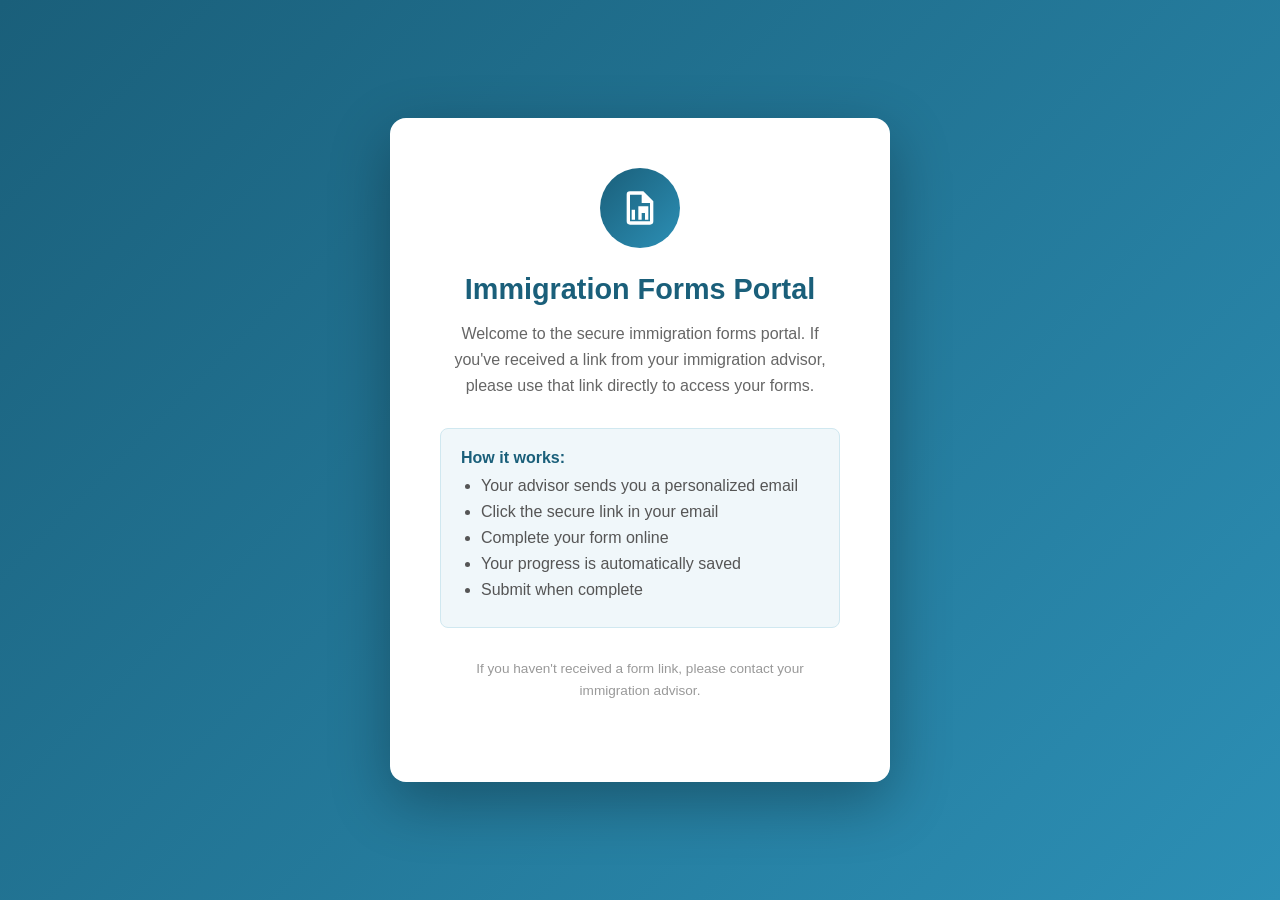
<file: index.html>
<!DOCTYPE html>
<html lang="en">
<head>
    <meta charset="UTF-8">
    <meta name="viewport" content="width=device-width, initial-scale=1.0">
    <title>Immigration Forms Portal</title>
    <style>
        * {
            box-sizing: border-box;
            margin: 0;
            padding: 0;
        }
        body {
            font-family: 'Segoe UI', Tahoma, Geneva, Verdana, sans-serif;
            background: linear-gradient(135deg, #1a5f7a 0%, #2c8fb5 100%);
            min-height: 100vh;
            display: flex;
            align-items: center;
            justify-content: center;
            padding: 20px;
        }
        .container {
            background: white;
            border-radius: 16px;
            padding: 50px;
            max-width: 500px;
            text-align: center;
            box-shadow: 0 20px 60px rgba(0,0,0,0.3);
        }
        .logo {
            width: 80px;
            height: 80px;
            margin: 0 auto 25px;
            background: linear-gradient(135deg, #1a5f7a, #2c8fb5);
            border-radius: 50%;
            display: flex;
            align-items: center;
            justify-content: center;
        }
        .logo svg {
            width: 40px;
            height: 40px;
            fill: white;
        }
        h1 {
            color: #1a5f7a;
            margin-bottom: 15px;
            font-size: 1.8rem;
        }
        p {
            color: #666;
            line-height: 1.6;
            margin-bottom: 30px;
        }
        .info-box {
            background: #f0f7fa;
            border: 1px solid #d0e8f0;
            border-radius: 8px;
            padding: 20px;
            text-align: left;
        }
        .info-box h3 {
            color: #1a5f7a;
            margin-bottom: 10px;
            font-size: 1rem;
        }
        .info-box ul {
            color: #555;
            padding-left: 20px;
        }
        .info-box li {
            margin-bottom: 8px;
        }
        .footer {
            margin-top: 30px;
            color: #999;
            font-size: 0.85rem;
        }
    </style>
</head>
<body>
    <div class="container">
        <div class="logo">
            <svg viewBox="0 0 24 24">
                <path d="M14,2H6A2,2 0 0,0 4,4V20A2,2 0 0,0 6,22H18A2,2 0 0,0 20,20V8L14,2M18,20H6V4H13V9H18V20M9,13V19H7V13H9M15,15V19H13V15H15M11,11V19H17V11H11Z"/>
            </svg>
        </div>
        <h1>Immigration Forms Portal</h1>
        <p>Welcome to the secure immigration forms portal. If you've received a link from your immigration advisor, please use that link directly to access your forms.</p>
        
        <div class="info-box">
            <h3>How it works:</h3>
            <ul>
                <li>Your advisor sends you a personalized email</li>
                <li>Click the secure link in your email</li>
                <li>Complete your form online</li>
                <li>Your progress is automatically saved</li>
                <li>Submit when complete</li>
            </ul>
        </div>
        
        <p class="footer">If you haven't received a form link, please contact your immigration advisor.</p>
    </div>
</body>
</html>
</file>
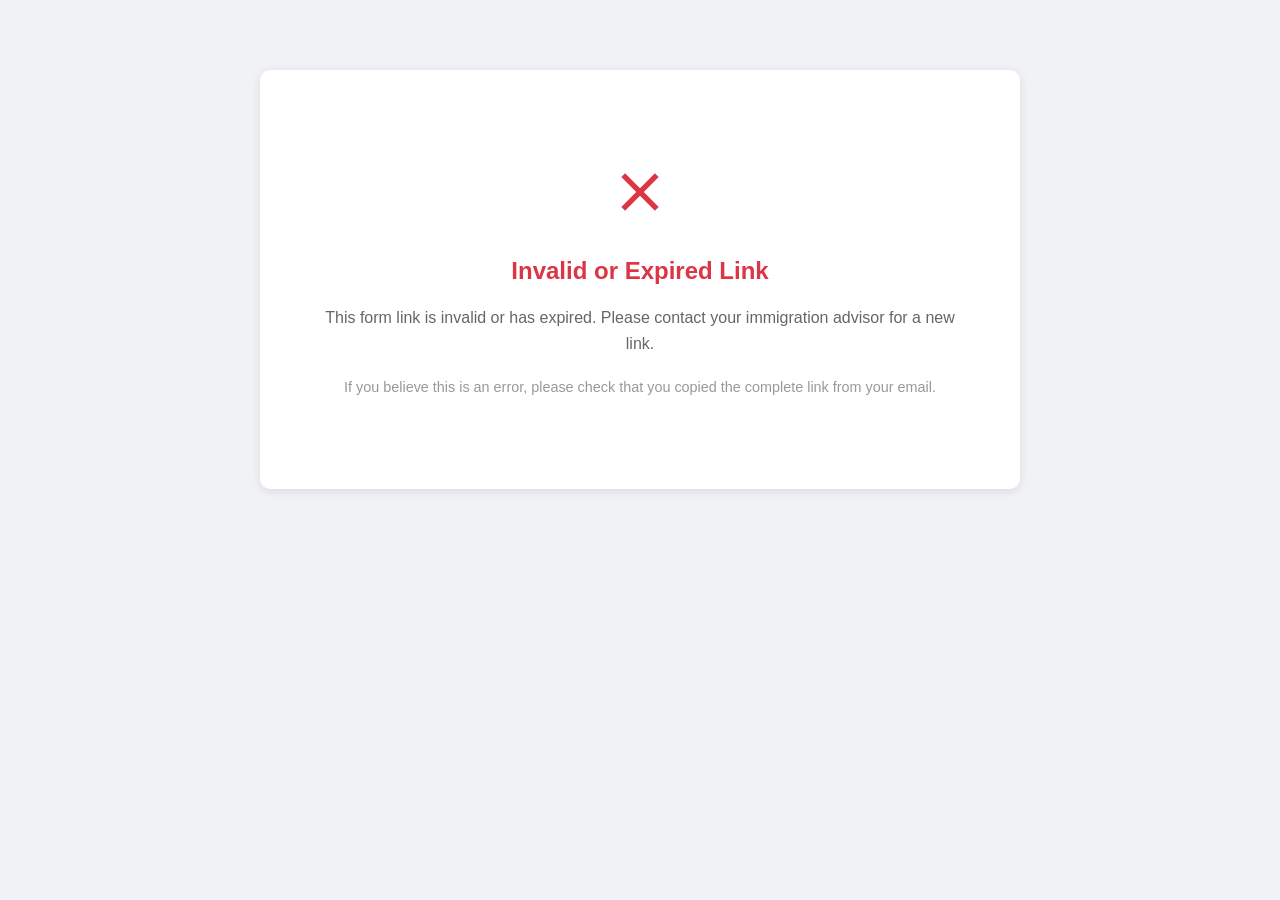
<file: forms/inz-1226.html>
<!DOCTYPE html>
<html lang="en">
<head>
    <meta charset="UTF-8">
    <meta name="viewport" content="width=device-width, initial-scale=1.0">
    <title>INZ 1226 - Student Visa Declaration Form</title>
    <link rel="stylesheet" href="../css/forms.css">
</head>
<body>
    <!-- Loading Overlay -->
    <div class="loading-overlay" id="loadingOverlay">
        <div class="spinner"></div>
        <div class="loading-text">Submitting your form...</div>
    </div>

    <!-- Auto-save Indicator -->
    <div class="autosave-indicator" id="autosaveIndicator">
        ✓ Draft saved
    </div>

    <div class="container">
        <!-- Header -->
        <div class="form-header">
            <h1>Student Visa Declaration Form</h1>
            <p>A declaration for student visa applicants if another person is applying online on their behalf</p>
            <span class="form-code">INZ 1226</span>
        </div>

        <!-- Progress Bar -->
        <div class="progress-container">
            <div class="progress-steps">
                <div class="progress-step active" data-step="1">
                    <div class="step-circle">1</div>
                    <div class="step-label">Declaration</div>
                </div>
                <div class="progress-step" data-step="2">
                    <div class="step-circle">2</div>
                    <div class="step-label">Authority</div>
                </div>
                <div class="progress-step" data-step="3">
                    <div class="step-circle">3</div>
                    <div class="step-label">Review</div>
                </div>
            </div>
        </div>

        <!-- Form Content -->
        <div class="form-content">
            <form id="inz1226Form" novalidate>
                <!-- Hidden token field -->
                <input type="hidden" id="formToken" name="formToken" value="">

                <!-- Section A: Student Visa Declaration -->
                <div class="form-section active" data-section="1">
                    <h2 class="section-title">Section A: Student Visa Declaration</h2>
                    
                    <div class="section-description">
                        Please read and acknowledge each statement below. By checking these boxes, you confirm your understanding and agreement with the declarations.
                    </div>

                    <h3 style="margin-bottom: 15px; color: var(--primary-color);">I agree:</h3>
                    <div class="checkbox-group">
                        <div class="checkbox-item">
                            <input type="checkbox" id="agree1" name="agree_changes" required>
                            <label for="agree1">To tell Immigration New Zealand about any changes to my circumstances that occur after making this application</label>
                        </div>
                        <div class="checkbox-item">
                            <input type="checkbox" id="agree2" name="agree_leave" required>
                            <label for="agree2">To leave New Zealand before my visa expires</label>
                        </div>
                        <div class="checkbox-item">
                            <input type="checkbox" id="agree3" name="agree_healthcare" required>
                            <label for="agree3">That if I am not entitled to free health care in New Zealand, I will pay for any health care or medical assistance I may require in New Zealand</label>
                        </div>
                    </div>

                    <h3 style="margin: 25px 0 15px; color: var(--primary-color);">I understand that:</h3>
                    <div class="checkbox-group">
                        <div class="checkbox-item">
                            <input type="checkbox" id="understand1" name="understand_deportation" required>
                            <label for="understand1">If I remain in New Zealand after my visa has expired, I may be liable for deportation</label>
                        </div>
                        <div class="checkbox-item">
                            <input type="checkbox" id="understand2" name="understand_adviser" required>
                            <label for="understand2">If I have received immigration advice from an immigration adviser and if that immigration adviser is not licensed under the Immigration Advisers Licensing Act 2007 when they should be, Immigration New Zealand will not further process my application</label>
                        </div>
                        <div class="checkbox-item">
                            <input type="checkbox" id="understand3" name="understand_visaview" required>
                            <label for="understand3">Immigration New Zealand may provide information about my entitlement to work to potential employers via the online VisaView system</label>
                        </div>
                        <div class="checkbox-item">
                            <input type="checkbox" id="understand4" name="understand_insurance" required>
                            <label for="understand4">If I am granted a visa with the condition I hold acceptable insurance, to arrange and hold insurance my education provider considers acceptable, from the period of my enrolment until the expiry of my student visa, unless I depart New Zealand earlier</label>
                        </div>
                        <div class="checkbox-item">
                            <input type="checkbox" id="understand5" name="understand_insurance_deportation" required>
                            <label for="understand5">If I am granted a visa with the condition I hold acceptable insurance, I may become liable for deportation if I do not hold insurance</label>
                        </div>
                    </div>

                    <h3 style="margin: 25px 0 15px; color: var(--primary-color);">I authorise:</h3>
                    <div class="checkbox-group">
                        <div class="checkbox-item">
                            <input type="checkbox" id="authorise1" name="authorise_health_to_inz" required>
                            <label for="authorise1">Immigration New Zealand to provide information about my health and my immigration status to any health service agency</label>
                        </div>
                        <div class="checkbox-item">
                            <input type="checkbox" id="authorise2" name="authorise_health_from_agency" required>
                            <label for="authorise2">Any health service agency to provide information about my health to Immigration New Zealand</label>
                        </div>
                        <div class="checkbox-item">
                            <input type="checkbox" id="authorise3" name="authorise_enquiries" required>
                            <label for="authorise3">Immigration New Zealand to make any necessary enquiries about information on this form and/or accompanying documentation</label>
                        </div>
                        <div class="checkbox-item">
                            <input type="checkbox" id="authorise4" name="authorise_disclosure" required>
                            <label for="authorise4">Any agency whether in New Zealand or overseas to disclose information to Immigration New Zealand or the Ministry of Business, Innovation and Employment</label>
                        </div>
                        <div class="checkbox-item">
                            <input type="checkbox" id="authorise5" name="authorise_education_provider" required>
                            <label for="authorise5">Immigration New Zealand to provide information about my immigration status to my past, present or future education provider, including via the online VisaView system</label>
                        </div>
                    </div>

                    <div class="info-box" style="margin-top: 25px;">
                        <svg viewBox="0 0 24 24"><path d="M12 2C6.48 2 2 6.48 2 12s4.48 10 10 10 10-4.48 10-10S17.52 2 12 2zm1 15h-2v-6h2v6zm0-8h-2V7h2v2z"/></svg>
                        <div>
                            <strong>Important:</strong> I confirm that all the information I have provided is true and correct, and that I have provided all the necessary documents. I understand that if false or misleading information is submitted, my application may be declined without further warning.
                        </div>
                    </div>

                    <div class="checkbox-group" style="margin-top: 20px; background: #fff3cd; border: 1px solid #ffc107;">
                        <div class="checkbox-item">
                            <input type="checkbox" id="confirmAll" name="confirm_declaration" required>
                            <label for="confirmAll"><strong>I agree with this declaration</strong></label>
                        </div>
                    </div>

                    <div class="form-row" style="margin-top: 25px;">
                        <div class="form-group">
                            <label for="applicantSignatureDate">Date of Declaration <span class="required">*</span></label>
                            <input type="date" id="applicantSignatureDate" name="applicant_signature_date" required data-default-today="true">
                            <span class="error-message">Please select a date</span>
                        </div>
                        <div class="form-group">
                            <label for="applicantName">Full Name (as in passport) <span class="required">*</span></label>
                            <input type="text" id="applicantName" name="applicant_name" placeholder="Enter your full name" required>
                            <span class="error-message">Please enter your full name</span>
                        </div>
                    </div>

                    <div class="form-group">
                        <label>Is the principal applicant under 18 years of age?</label>
                        <div class="radio-group" style="margin-top: 10px;">
                            <div class="radio-item">
                                <input type="radio" id="under18No" name="under_18" value="no" checked>
                                <label for="under18No">No</label>
                            </div>
                            <div class="radio-item">
                                <input type="radio" id="under18Yes" name="under_18" value="yes">
                                <label for="under18Yes">Yes</label>
                            </div>
                        </div>
                    </div>

                    <div id="guardianSection" style="display: none; margin-top: 20px; padding: 20px; background: var(--light-bg); border-radius: 8px;">
                        <h4 style="margin-bottom: 15px;">Parent/Guardian Details</h4>
                        <div class="form-row">
                            <div class="form-group">
                                <label for="guardianName">Parent/Guardian Name</label>
                                <input type="text" id="guardianName" name="guardian_name" placeholder="Enter parent/guardian name">
                            </div>
                            <div class="form-group">
                                <label for="guardianSignatureDate">Date</label>
                                <input type="date" id="guardianSignatureDate" name="guardian_signature_date">
                            </div>
                        </div>
                    </div>

                    <div class="form-buttons">
                        <div></div>
                        <button type="button" class="btn btn-primary" onclick="handleNext()">
                            Continue to Section B
                            <svg width="20" height="20" viewBox="0 0 24 24" fill="currentColor">
                                <path d="M12 4l-1.41 1.41L16.17 11H4v2h12.17l-5.58 5.59L12 20l8-8z"/>
                            </svg>
                        </button>
                    </div>
                </div>

                <!-- Section B: Authority to Act -->
                <div class="form-section" data-section="2">
                    <h2 class="section-title">Section B: Authority to Act</h2>
                    
                    <div class="section-description">
                        Complete this section if an immigration adviser, lawyer or another person exempt from the requirement to be licensed will be submitting the online form on your behalf and will continue to act on your behalf throughout the processing of your application.
                    </div>

                    <div class="form-group">
                        <label>Who is submitting this application on your behalf?</label>
                        <div class="radio-group" style="margin-top: 10px; flex-direction: column; gap: 10px;">
                            <div class="radio-item">
                                <input type="radio" id="adviserTypeB" name="adviser_type" value="licensed_adviser" checked>
                                <label for="adviserTypeB"><strong>Licensed immigration adviser or exempt person</strong> who will continue to act on my behalf</label>
                            </div>
                            <div class="radio-item">
                                <input type="radio" id="adviserTypeC" name="adviser_type" value="assistant_only">
                                <label for="adviserTypeC"><strong>Someone only assisting with form submission</strong> (not acting on my behalf)</label>
                            </div>
                        </div>
                    </div>

                    <!-- Section B Fields -->
                    <div id="sectionBFields">
                        <div class="form-row">
                            <div class="form-group">
                                <label for="adviserName">Name of Immigration Adviser <span class="required">*</span></label>
                                <input type="text" id="adviserName" name="adviser_name" placeholder="e.g., DAVID STEPHEN MASON" required>
                                <span class="error-message">Please enter the adviser's name</span>
                            </div>
                            <div class="form-group">
                                <label for="adviserLicence">Licence Number <span class="required">*</span></label>
                                <input type="text" id="adviserLicence" name="adviser_licence" placeholder="e.g., 200800148" required>
                                <span class="error-message">Please enter licence number</span>
                            </div>
                        </div>

                        <div class="form-group">
                            <label for="adviserOrg">Organisation Name</label>
                            <input type="text" id="adviserOrg" name="adviser_organisation" placeholder="Enter organisation name">
                        </div>

                        <div class="form-group">
                            <label>I also authorise all other licensed immigration advisers at the organisation named above to act on my behalf:</label>
                            <div class="radio-group" style="margin-top: 10px;">
                                <div class="radio-item">
                                    <input type="radio" id="authoriseOthersYes" name="authorise_others" value="yes">
                                    <label for="authoriseOthersYes">Yes (they will receive all communication from INZ)</label>
                                </div>
                                <div class="radio-item">
                                    <input type="radio" id="authoriseOthersNo" name="authorise_others" value="no" checked>
                                    <label for="authoriseOthersNo">No (only the person named above may act on my behalf)</label>
                                </div>
                            </div>
                        </div>

                        <div class="form-group">
                            <label for="sectionBSignatureDate">Date <span class="required">*</span></label>
                            <input type="date" id="sectionBSignatureDate" name="section_b_signature_date" required data-default-today="true" style="max-width: 300px;">
                            <span class="error-message">Please select a date</span>
                        </div>
                    </div>

                    <!-- Section C Fields (Hidden by default) -->
                    <div id="sectionCFields" style="display: none;">
                        <div class="form-row">
                            <div class="form-group">
                                <label for="assistantName">Name of Person Assisting <span class="required">*</span></label>
                                <input type="text" id="assistantName" name="assistant_name" placeholder="Enter full name">
                                <span class="error-message">Please enter name</span>
                            </div>
                            <div class="form-group">
                                <label for="assistantCompany">Company Name (if applicable)</label>
                                <input type="text" id="assistantCompany" name="assistant_company" placeholder="Enter company name">
                            </div>
                        </div>
                        <div class="form-row">
                            <div class="form-group">
                                <label for="nzbn">New Zealand Business Number (if applicable)</label>
                                <input type="text" id="nzbn" name="nzbn" placeholder="NZBN">
                            </div>
                            <div class="form-group">
                                <label for="sectionCSignatureDate">Date <span class="required">*</span></label>
                                <input type="date" id="sectionCSignatureDate" name="section_c_signature_date" data-default-today="true">
                                <span class="error-message">Please select a date</span>
                            </div>
                        </div>
                    </div>

                    <div class="form-buttons">
                        <button type="button" class="btn btn-secondary" onclick="handlePrev()">
                            <svg width="20" height="20" viewBox="0 0 24 24" fill="currentColor">
                                <path d="M20 11H7.83l5.59-5.59L12 4l-8 8 8 8 1.41-1.41L7.83 13H20v-2z"/>
                            </svg>
                            Back
                        </button>
                        <button type="button" class="btn btn-primary" onclick="handleNext()">
                            Review & Submit
                            <svg width="20" height="20" viewBox="0 0 24 24" fill="currentColor">
                                <path d="M12 4l-1.41 1.41L16.17 11H4v2h12.17l-5.58 5.59L12 20l8-8z"/>
                            </svg>
                        </button>
                    </div>
                </div>

                <!-- Section 3: Review & Submit -->
                <div class="form-section" data-section="3">
                    <h2 class="section-title">Review & Submit</h2>
                    
                    <div class="section-description">
                        Please review all your information before submitting. Once submitted, you will receive a confirmation email and the completed PDF will be generated.
                    </div>

                    <div id="reviewContent" style="background: var(--light-bg); padding: 20px; border-radius: 8px;">
                        <!-- Review content will be populated by JavaScript -->
                    </div>

                    <div class="info-box success" style="margin-top: 25px;">
                        <svg viewBox="0 0 24 24"><path d="M9 16.17L4.83 12l-1.42 1.41L9 19 21 7l-1.41-1.41z"/></svg>
                        <div>
                            <strong>Ready to Submit:</strong> By clicking submit, you confirm that all information provided is accurate and complete. A PDF copy of this form will be generated and saved to your case file.
                        </div>
                    </div>

                    <div class="form-buttons">
                        <button type="button" class="btn btn-secondary" onclick="handlePrev()">
                            <svg width="20" height="20" viewBox="0 0 24 24" fill="currentColor">
                                <path d="M20 11H7.83l5.59-5.59L12 4l-8 8 8 8 1.41-1.41L7.83 13H20v-2z"/>
                            </svg>
                            Back to Edit
                        </button>
                        <button type="submit" class="btn btn-success" id="submitBtn">
                            <svg width="20" height="20" viewBox="0 0 24 24" fill="currentColor">
                                <path d="M9 16.17L4.83 12l-1.42 1.41L9 19 21 7l-1.41-1.41z"/>
                            </svg>
                            Submit Declaration
                        </button>
                    </div>
                </div>

                <!-- Success Section -->
                <div class="form-section" data-section="success">
                    <div class="success-message">
                        <div class="success-icon">
                            <svg viewBox="0 0 24 24"><path d="M9 16.17L4.83 12l-1.42 1.41L9 19 21 7l-1.41-1.41z"/></svg>
                        </div>
                        <h2 style="color: var(--success-color); margin-bottom: 15px;">Form Submitted Successfully!</h2>
                        <p style="margin-bottom: 20px;">Your Student Visa Declaration (INZ 1226) has been submitted and saved to your case file.</p>
                        <p style="color: #666;">A PDF copy will be generated and attached to your application. You will receive a confirmation email shortly.</p>
                        <p style="margin-top: 20px; font-size: 0.9rem; color: #999;">Reference: <span id="submissionRef">-</span></p>
                    </div>
                </div>
            </form>
        </div>
    </div>

    <script src="../js/form-utils.js"></script>
    <script>
        // Form-specific configuration
        const FORM_CODE = 'INZ_1226';
        const TOTAL_SECTIONS = 3;

        // Initialize form on page load
        document.addEventListener('DOMContentLoaded', function() {
            // Initialize using shared utilities
            if (!FormUtils.initForm(FORM_CODE, TOTAL_SECTIONS)) {
                return; // Token error - page already shows error message
            }

            // Set up conditional fields
            FormUtils.setupConditionalField('input[name="under_18"]', '#guardianSection', 'yes');
            
            // Toggle Section B/C fields
            document.querySelectorAll('input[name="adviser_type"]').forEach(radio => {
                radio.addEventListener('change', function() {
                    const sectionB = document.getElementById('sectionBFields');
                    const sectionC = document.getElementById('sectionCFields');
                    
                    if (this.value === 'licensed_adviser') {
                        sectionB.style.display = 'block';
                        sectionC.style.display = 'none';
                        // Update required fields
                        document.getElementById('adviserName').required = true;
                        document.getElementById('adviserLicence').required = true;
                        document.getElementById('sectionBSignatureDate').required = true;
                        document.getElementById('assistantName').required = false;
                    } else {
                        sectionB.style.display = 'none';
                        sectionC.style.display = 'block';
                        // Update required fields
                        document.getElementById('adviserName').required = false;
                        document.getElementById('adviserLicence').required = false;
                        document.getElementById('sectionBSignatureDate').required = false;
                        document.getElementById('assistantName').required = true;
                    }
                });
            });

            // Form submission
            document.getElementById('inz1226Form').addEventListener('submit', handleSubmit);

            // Set default dates
            FormUtils.setDefaultDates();
        });

        // Navigation handlers
        function handleNext() {
            if (FormUtils.validateSection(window.FormUtils.currentSection || 1)) {
                const moved = FormUtils.nextSection(TOTAL_SECTIONS, () => true);
                if (moved && (window.FormUtils.currentSection || 1) === TOTAL_SECTIONS) {
                    populateReview();
                }
            }
        }

        function handlePrev() {
            FormUtils.prevSection(TOTAL_SECTIONS);
        }

        // Populate review section
        function populateReview() {
            const form = document.getElementById('inz1226Form');
            const reviewContent = document.getElementById('reviewContent');
            
            const applicantName = form.applicant_name.value;
            const declarationDate = form.applicant_signature_date.value;
            const adviserType = form.adviser_type.value;
            
            let adviserInfo = '';
            if (adviserType === 'licensed_adviser') {
                adviserInfo = `
                    <p><strong>Type:</strong> Licensed Immigration Adviser</p>
                    <p><strong>Name:</strong> ${form.adviser_name.value}</p>
                    <p><strong>Licence Number:</strong> ${form.adviser_licence.value}</p>
                    <p><strong>Organisation:</strong> ${form.adviser_organisation.value || 'N/A'}</p>
                `;
            } else {
                adviserInfo = `
                    <p><strong>Type:</strong> Person Assisting with Submission</p>
                    <p><strong>Name:</strong> ${form.assistant_name.value}</p>
                    <p><strong>Company:</strong> ${form.assistant_company.value || 'N/A'}</p>
                `;
            }
            
            reviewContent.innerHTML = `
                <h4 style="margin-bottom: 15px; color: var(--primary-color);">Section A: Declaration</h4>
                <p><strong>Applicant Name:</strong> ${applicantName}</p>
                <p><strong>Declaration Date:</strong> ${FormUtils.formatDate(declarationDate)}</p>
                <p><strong>All declarations accepted:</strong> ✓ Yes</p>
                
                <hr style="margin: 20px 0; border: none; border-top: 1px solid var(--border-color);">
                
                <h4 style="margin-bottom: 15px; color: var(--primary-color);">Section B: Authority to Act</h4>
                ${adviserInfo}
            `;
        }

        // Form submission handler
        async function handleSubmit(e) {
            e.preventDefault();

            if (!FormUtils.validateSection(TOTAL_SECTIONS)) {
                return;
            }

            const form = e.target;
            const submitBtn = document.getElementById('submitBtn');
            submitBtn.disabled = true;

            const result = await FormUtils.submitForm(FORM_CODE, form);

            if (result.success) {
                FormUtils.showSuccessPage(result.referenceNumber);
            } else {
                alert(result.error || 'There was an error submitting the form. Please try again.');
                submitBtn.disabled = false;
            }
        }

        // Track current section for FormUtils
        window.FormUtils.currentSection = 1;
        const originalNextSection = FormUtils.nextSection;
        FormUtils.nextSection = function(total, validate) {
            const result = originalNextSection(total, validate);
            if (result) window.FormUtils.currentSection++;
            return result;
        };
        const originalPrevSection = FormUtils.prevSection;
        FormUtils.prevSection = function(total) {
            const result = originalPrevSection(total);
            if (result) window.FormUtils.currentSection--;
            return result;
        };
    </script>
</body>
</html>
</file>
<file: css/forms.css>
/* ============================================
   VISA ADVISORY FORMS - SHARED STYLES
   ============================================ */

:root {
    --primary-color: #1a5f7a;
    --secondary-color: #2c8fb5;
    --success-color: #28a745;
    --error-color: #dc3545;
    --warning-color: #ffc107;
    --light-bg: #f8f9fa;
    --border-color: #dee2e6;
    --text-color: #333;
    --text-muted: #666;
}

* {
    box-sizing: border-box;
    margin: 0;
    padding: 0;
}

body {
    font-family: 'Segoe UI', Tahoma, Geneva, Verdana, sans-serif;
    background-color: #f0f2f5;
    color: var(--text-color);
    line-height: 1.6;
}

.container {
    max-width: 800px;
    margin: 0 auto;
    padding: 20px;
}

/* ============================================
   HEADER
   ============================================ */

.form-header {
    background: linear-gradient(135deg, var(--primary-color), var(--secondary-color));
    color: white;
    padding: 30px;
    border-radius: 10px 10px 0 0;
    text-align: center;
}

.form-header h1 {
    font-size: 1.8rem;
    margin-bottom: 5px;
}

.form-header p {
    opacity: 0.9;
    font-size: 0.95rem;
}

.form-code {
    background: rgba(255,255,255,0.2);
    padding: 5px 15px;
    border-radius: 20px;
    display: inline-block;
    margin-top: 10px;
    font-weight: 600;
}

/* ============================================
   PROGRESS BAR
   ============================================ */

.progress-container {
    background: white;
    padding: 20px 30px;
    border-bottom: 1px solid var(--border-color);
}

.progress-steps {
    display: flex;
    justify-content: space-between;
    position: relative;
}

.progress-steps::before {
    content: '';
    position: absolute;
    top: 15px;
    left: 0;
    right: 0;
    height: 3px;
    background: var(--border-color);
    z-index: 1;
}

.progress-step {
    display: flex;
    flex-direction: column;
    align-items: center;
    position: relative;
    z-index: 2;
    flex: 1;
}

.step-circle {
    width: 32px;
    height: 32px;
    border-radius: 50%;
    background: white;
    border: 3px solid var(--border-color);
    display: flex;
    align-items: center;
    justify-content: center;
    font-weight: 600;
    font-size: 0.85rem;
    color: #999;
    transition: all 0.3s ease;
}

.progress-step.active .step-circle {
    border-color: var(--secondary-color);
    background: var(--secondary-color);
    color: white;
}

.progress-step.completed .step-circle {
    border-color: var(--success-color);
    background: var(--success-color);
    color: white;
}

.step-label {
    margin-top: 8px;
    font-size: 0.75rem;
    color: var(--text-muted);
    text-align: center;
}

.progress-step.active .step-label {
    color: var(--secondary-color);
    font-weight: 600;
}

/* ============================================
   FORM CONTENT
   ============================================ */

.form-content {
    background: white;
    padding: 30px;
    border-radius: 0 0 10px 10px;
    box-shadow: 0 2px 10px rgba(0,0,0,0.1);
}

.form-section {
    display: none;
}

.form-section.active {
    display: block;
    animation: fadeIn 0.3s ease;
}

@keyframes fadeIn {
    from { opacity: 0; transform: translateY(10px); }
    to { opacity: 1; transform: translateY(0); }
}

.section-title {
    font-size: 1.3rem;
    color: var(--primary-color);
    margin-bottom: 20px;
    padding-bottom: 10px;
    border-bottom: 2px solid var(--light-bg);
}

.section-description {
    background: var(--light-bg);
    padding: 15px;
    border-radius: 8px;
    margin-bottom: 25px;
    font-size: 0.9rem;
    border-left: 4px solid var(--secondary-color);
}

/* ============================================
   FORM GROUPS & INPUTS
   ============================================ */

.form-group {
    margin-bottom: 20px;
}

.form-group label {
    display: block;
    margin-bottom: 8px;
    font-weight: 500;
    color: var(--text-color);
}

.form-group label .required {
    color: var(--error-color);
    margin-left: 3px;
}

.form-group input[type="text"],
.form-group input[type="email"],
.form-group input[type="date"],
.form-group input[type="tel"],
.form-group input[type="number"],
.form-group select,
.form-group textarea {
    width: 100%;
    padding: 12px 15px;
    border: 2px solid var(--border-color);
    border-radius: 8px;
    font-size: 1rem;
    font-family: inherit;
    transition: border-color 0.3s ease, box-shadow 0.3s ease;
}

.form-group input:focus,
.form-group select:focus,
.form-group textarea:focus {
    outline: none;
    border-color: var(--secondary-color);
    box-shadow: 0 0 0 3px rgba(44, 143, 181, 0.1);
}

.form-group input.error,
.form-group select.error,
.form-group textarea.error {
    border-color: var(--error-color);
}

.form-group textarea {
    min-height: 100px;
    resize: vertical;
}

.error-message {
    color: var(--error-color);
    font-size: 0.85rem;
    margin-top: 5px;
    display: none;
}

.form-group.has-error .error-message {
    display: block;
}

.help-text {
    color: var(--text-muted);
    font-size: 0.85rem;
    margin-top: 5px;
}

/* ============================================
   CHECKBOXES & RADIOS
   ============================================ */

.checkbox-group {
    background: var(--light-bg);
    padding: 20px;
    border-radius: 8px;
    margin-bottom: 15px;
}

.checkbox-item {
    display: flex;
    align-items: flex-start;
    margin-bottom: 15px;
}

.checkbox-item:last-child {
    margin-bottom: 0;
}

.checkbox-item input[type="checkbox"] {
    width: 20px;
    height: 20px;
    margin-right: 12px;
    margin-top: 3px;
    cursor: pointer;
    accent-color: var(--secondary-color);
    flex-shrink: 0;
}

.checkbox-item label {
    cursor: pointer;
    font-size: 0.95rem;
    line-height: 1.5;
}

.radio-group {
    display: flex;
    gap: 20px;
    flex-wrap: wrap;
}

.radio-item {
    display: flex;
    align-items: center;
}

.radio-item input[type="radio"] {
    width: 18px;
    height: 18px;
    margin-right: 8px;
    accent-color: var(--secondary-color);
}

/* ============================================
   LAYOUT HELPERS
   ============================================ */

.form-row {
    display: grid;
    grid-template-columns: 1fr 1fr;
    gap: 20px;
}

.form-row-3 {
    display: grid;
    grid-template-columns: 1fr 1fr 1fr;
    gap: 20px;
}

/* ============================================
   BUTTONS
   ============================================ */

.form-buttons {
    display: flex;
    justify-content: space-between;
    margin-top: 30px;
    padding-top: 20px;
    border-top: 1px solid var(--border-color);
}

.btn {
    padding: 12px 30px;
    border: none;
    border-radius: 8px;
    font-size: 1rem;
    font-weight: 500;
    cursor: pointer;
    transition: all 0.3s ease;
    display: flex;
    align-items: center;
    gap: 8px;
    font-family: inherit;
}

.btn-primary {
    background: var(--secondary-color);
    color: white;
}

.btn-primary:hover {
    background: var(--primary-color);
    transform: translateY(-2px);
}

.btn-secondary {
    background: var(--light-bg);
    color: var(--text-color);
    border: 2px solid var(--border-color);
}

.btn-secondary:hover {
    background: var(--border-color);
}

.btn-success {
    background: var(--success-color);
    color: white;
}

.btn-success:hover {
    background: #218838;
}

.btn:disabled {
    opacity: 0.6;
    cursor: not-allowed;
    transform: none !important;
}

/* ============================================
   INFO BOXES
   ============================================ */

.info-box {
    background: #e7f3ff;
    border: 1px solid #b3d7ff;
    border-radius: 8px;
    padding: 15px;
    margin-bottom: 20px;
    display: flex;
    align-items: flex-start;
    gap: 12px;
}

.info-box svg {
    width: 24px;
    height: 24px;
    fill: var(--secondary-color);
    flex-shrink: 0;
}

.info-box.warning {
    background: #fff3cd;
    border-color: #ffc107;
}

.info-box.success {
    background: #d4edda;
    border-color: #c3e6cb;
}

.info-box.success svg {
    fill: var(--success-color);
}

/* ============================================
   AUTO-SAVE INDICATOR
   ============================================ */

.autosave-indicator {
    position: fixed;
    bottom: 20px;
    right: 20px;
    background: var(--success-color);
    color: white;
    padding: 10px 20px;
    border-radius: 25px;
    font-size: 0.85rem;
    display: none;
    animation: slideIn 0.3s ease;
    z-index: 1000;
}

@keyframes slideIn {
    from { transform: translateX(100px); opacity: 0; }
    to { transform: translateX(0); opacity: 1; }
}

/* ============================================
   LOADING OVERLAY
   ============================================ */

.loading-overlay {
    position: fixed;
    top: 0;
    left: 0;
    right: 0;
    bottom: 0;
    background: rgba(255,255,255,0.9);
    display: none;
    justify-content: center;
    align-items: center;
    flex-direction: column;
    z-index: 9999;
}

.loading-overlay.active {
    display: flex;
}

.spinner {
    width: 50px;
    height: 50px;
    border: 4px solid var(--border-color);
    border-top-color: var(--secondary-color);
    border-radius: 50%;
    animation: spin 1s linear infinite;
}

@keyframes spin {
    to { transform: rotate(360deg); }
}

.loading-text {
    margin-top: 15px;
    font-size: 1.1rem;
    color: var(--text-color);
}

/* ============================================
   SUCCESS MESSAGE
   ============================================ */

.success-message {
    text-align: center;
    padding: 40px;
}

.success-icon {
    width: 80px;
    height: 80px;
    background: var(--success-color);
    border-radius: 50%;
    display: flex;
    align-items: center;
    justify-content: center;
    margin: 0 auto 20px;
}

.success-icon svg {
    width: 40px;
    height: 40px;
    fill: white;
}

/* ============================================
   TOKEN ERROR PAGE
   ============================================ */

.error-container {
    text-align: center;
    padding: 40px;
}

.error-icon {
    width: 80px;
    height: 80px;
    background: var(--error-color);
    border-radius: 50%;
    display: flex;
    align-items: center;
    justify-content: center;
    margin: 0 auto 20px;
}

.error-icon svg {
    width: 40px;
    height: 40px;
    fill: white;
}

/* ============================================
   RESPONSIVE
   ============================================ */

@media (max-width: 768px) {
    .form-row,
    .form-row-3 {
        grid-template-columns: 1fr;
    }
}

@media (max-width: 600px) {
    .container {
        padding: 10px;
    }

    .form-header {
        padding: 20px;
    }

    .form-header h1 {
        font-size: 1.4rem;
    }

    .form-content {
        padding: 20px;
    }

    .progress-container {
        padding: 15px;
    }

    .step-label {
        display: none;
    }

    .form-buttons {
        flex-direction: column;
        gap: 10px;
    }

    .btn {
        width: 100%;
        justify-content: center;
    }

    .radio-group {
        flex-direction: column;
        gap: 10px;
    }
}

/* ============================================
   PRINT STYLES
   ============================================ */

@media print {
    .form-buttons,
    .progress-container,
    .autosave-indicator,
    .loading-overlay {
        display: none !important;
    }

    .form-content {
        box-shadow: none;
    }

    .form-section {
        display: block !important;
        page-break-inside: avoid;
    }
}

/* ═══════════════════════════════════════════
   ADMIN CHECKLIST STYLES
   Add to your forms.css or inside <style> in the HTML
   ═══════════════════════════════════════════ */

.checklist-section {
    background: #fff;
    border: 1px solid #e2e8f0;
    border-radius: 8px;
    padding: 20px;
    margin-bottom: 20px;
}

.checklist-section-title {
    color: var(--primary-color, #1a5276);
    font-size: 1.05rem;
    margin: 0 0 8px 0;
    padding-bottom: 8px;
    border-bottom: 2px solid var(--primary-color, #1a5276);
}

.checklist-hint {
    font-size: 0.85rem;
    color: #666;
    margin: 0 0 6px 0;
    font-style: italic;
}

.checklist-folder-ref {
    font-size: 0.8rem;
    color: #999;
    margin: 0 0 12px 0;
}

.checklist-divider {
    background: linear-gradient(135deg, #1a5276, #2e86c1);
    color: #fff;
    padding: 18px 24px;
    border-radius: 8px;
    margin: 30px 0 20px 0;
}

.checklist-major-title {
    color: #fff;
    font-size: 1.15rem;
    margin: 0 0 6px 0;
}

.checklist-major-hint {
    color: rgba(255,255,255,0.85);
    font-size: 0.85rem;
    margin: 0;
}

.checklist-two-col {
    display: flex;
    gap: 20px;
    margin-top: 10px;
}

.checklist-col {
    flex: 1;
    min-width: 0;
    background: #f8f9fa;
    border-radius: 6px;
    padding: 12px 16px;
}

.checklist-col-title {
    font-size: 0.9rem;
    color: var(--primary-color, #1a5276);
    margin: 0 0 10px 0;
    padding-bottom: 6px;
    border-bottom: 1px solid #dee2e6;
}

/* Responsive: stack columns on mobile */
@media (max-width: 768px) {
    .checklist-two-col {
        flex-direction: column;
    }
}

/* Checkbox items in checklist */
.checklist-section .checkbox-item {
    display: flex;
    align-items: flex-start;
    gap: 8px;
    padding: 6px 0;
    font-size: 0.9rem;
    line-height: 1.4;
}

.checklist-section .checkbox-item input[type="checkbox"] {
    margin-top: 3px;
    flex-shrink: 0;
}

.doc-section { margin-bottom: 30px; padding-bottom: 20px; border-bottom: 1px solid #e9ecef; }
.doc-section-title { color: var(--primary-color, #1a5276); font-size: 1.1rem; margin-bottom: 8px; padding-bottom: 8px; border-bottom: 2px solid var(--primary-color, #1a5276); }
.doc-section-hint { font-size: 0.85rem; color: #666; margin: 0 0 12px 0; font-style: italic; }
.doc-upload-item { background: #f8f9fa; border-radius: 8px; padding: 16px 20px; margin-bottom: 12px; border: 1px solid #e9ecef; }
.upload-area { margin-top: 8px; }
.doc-file-input { width: 100%; padding: 8px; border: 2px dashed #ced4da; border-radius: 6px; background: #fff; cursor: pointer; font-size: 0.9rem; }
.doc-file-input:hover { border-color: var(--primary-color, #1a5276); background: #f0f7ff; }
.upload-status { display: none; margin-top: 8px; padding: 8px 12px; border-radius: 4px; background: #f8f9fa; font-size: 0.85rem; }

/* Collapsible sections */
.collapsible-header {
    display: flex;
    align-items: center;
    justify-content: space-between;
    cursor: pointer;
    user-select: none;
    padding: 4px 0;
}
.collapsible-header:hover {
    opacity: 0.8;
}
.collapse-icon {
    transition: transform 0.25s ease;
    font-size: 1.2rem;
    color: var(--primary-color, #1a5276);
    flex-shrink: 0;
    margin-left: 10px;
}
.collapse-icon.collapsed {
    transform: rotate(-90deg);
}
.collapsible-body {
    overflow: hidden;
    transition: max-height 0.3s ease, opacity 0.25s ease;
    max-height: 5000px;
    opacity: 1;
}
.collapsible-body.collapsed {
    max-height: 0;
    opacity: 0;
    padding-top: 0;
    padding-bottom: 0;
}

.declaration-item {
    background: #fff;
    border: 1px solid #e2e8f0;
    border-radius: 8px;
    padding: 16px 20px;
    margin-bottom: 12px;
    transition: border-color 0.2s, background 0.2s;
}
.declaration-item:has(input:checked) {
    background: #f0fdf4;
    border-color: #86efac;
}
.declaration-label {
    display: flex;
    align-items: flex-start;
    gap: 12px;
    cursor: pointer;
    line-height: 1.6;
    font-size: 0.92rem;
    color: #333;
}
.declaration-label input[type="checkbox"] {
    margin-top: 5px;
    flex-shrink: 0;
    width: 18px;
    height: 18px;
    cursor: pointer;
}
.sub-question {
    padding: 12px 16px;
    margin-bottom: 8px;
    background: #f8f9fa;
    border-radius: 6px;
    border: 1px solid #e9ecef;
}
.radio-inline {
    display: flex;
    gap: 20px;
    flex-wrap: wrap;
}
.radio-inline .radio-item {
    display: flex;
    align-items: center;
    gap: 6px;
}

.repeatable-record {
    background: #f8f9fa;
    border: 1px solid #dee2e6;
    border-radius: 8px;
    padding: 20px;
    margin-bottom: 15px;
    position: relative;
}
.record-header {
    display: flex;
    align-items: center;
    justify-content: space-between;
    margin-bottom: 15px;
    padding-bottom: 10px;
    border-bottom: 1px solid #dee2e6;
}
.record-title {
    font-weight: 600;
    color: var(--primary-color, #1a5276);
    font-size: 0.95rem;
}
.btn-remove-record {
    background: none;
    border: 1px solid #dc3545;
    color: #dc3545;
    padding: 4px 12px;
    border-radius: 4px;
    cursor: pointer;
    font-size: 0.8rem;
}
.btn-remove-record:hover {
    background: #dc3545;
    color: #fff;
}
.btn-add-record {
    background: none;
    border: 1px dashed #2e86c1;
    color: #2e86c1;
    padding: 8px 16px;
    border-radius: 4px;
    cursor: pointer;
    font-size: 0.85rem;
    font-weight: 600;
    letter-spacing: 0.5px;
}
.btn-add-record:hover {
    background: #e8f4fd;
}
</file>
